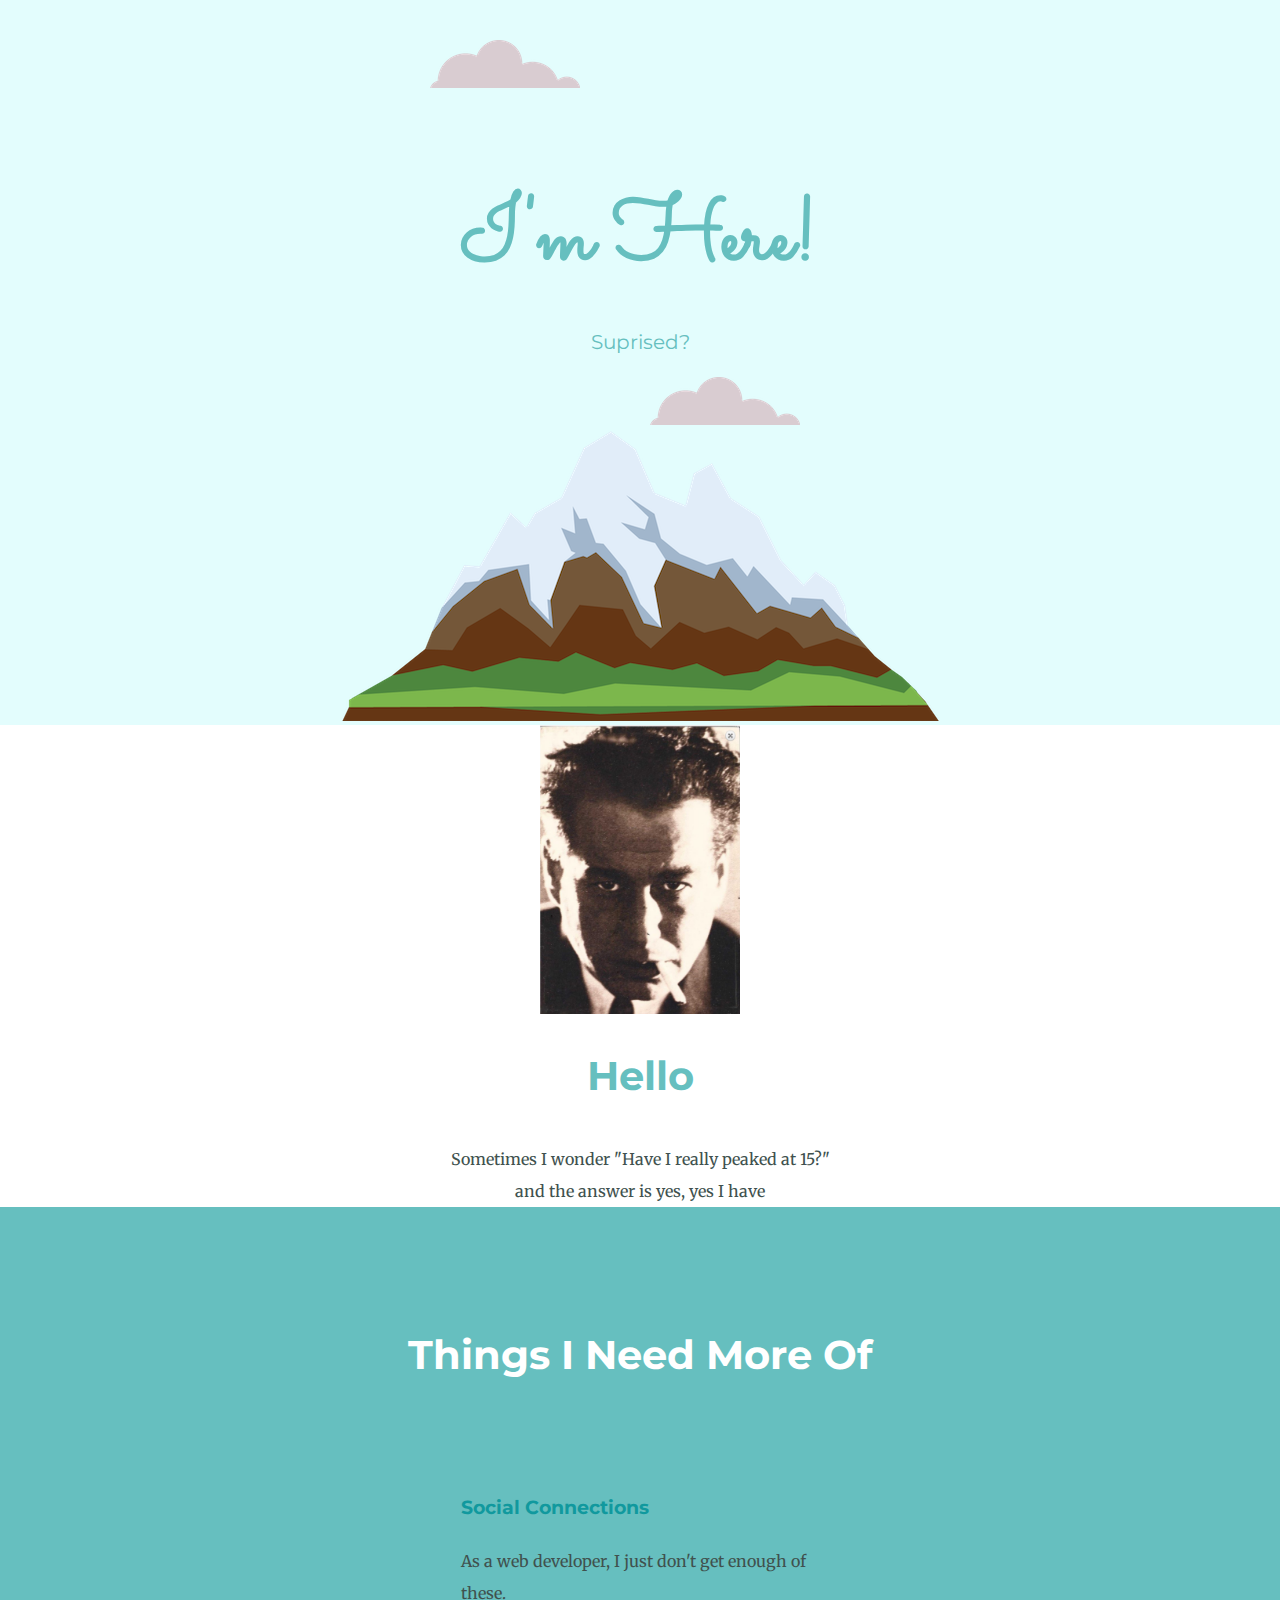
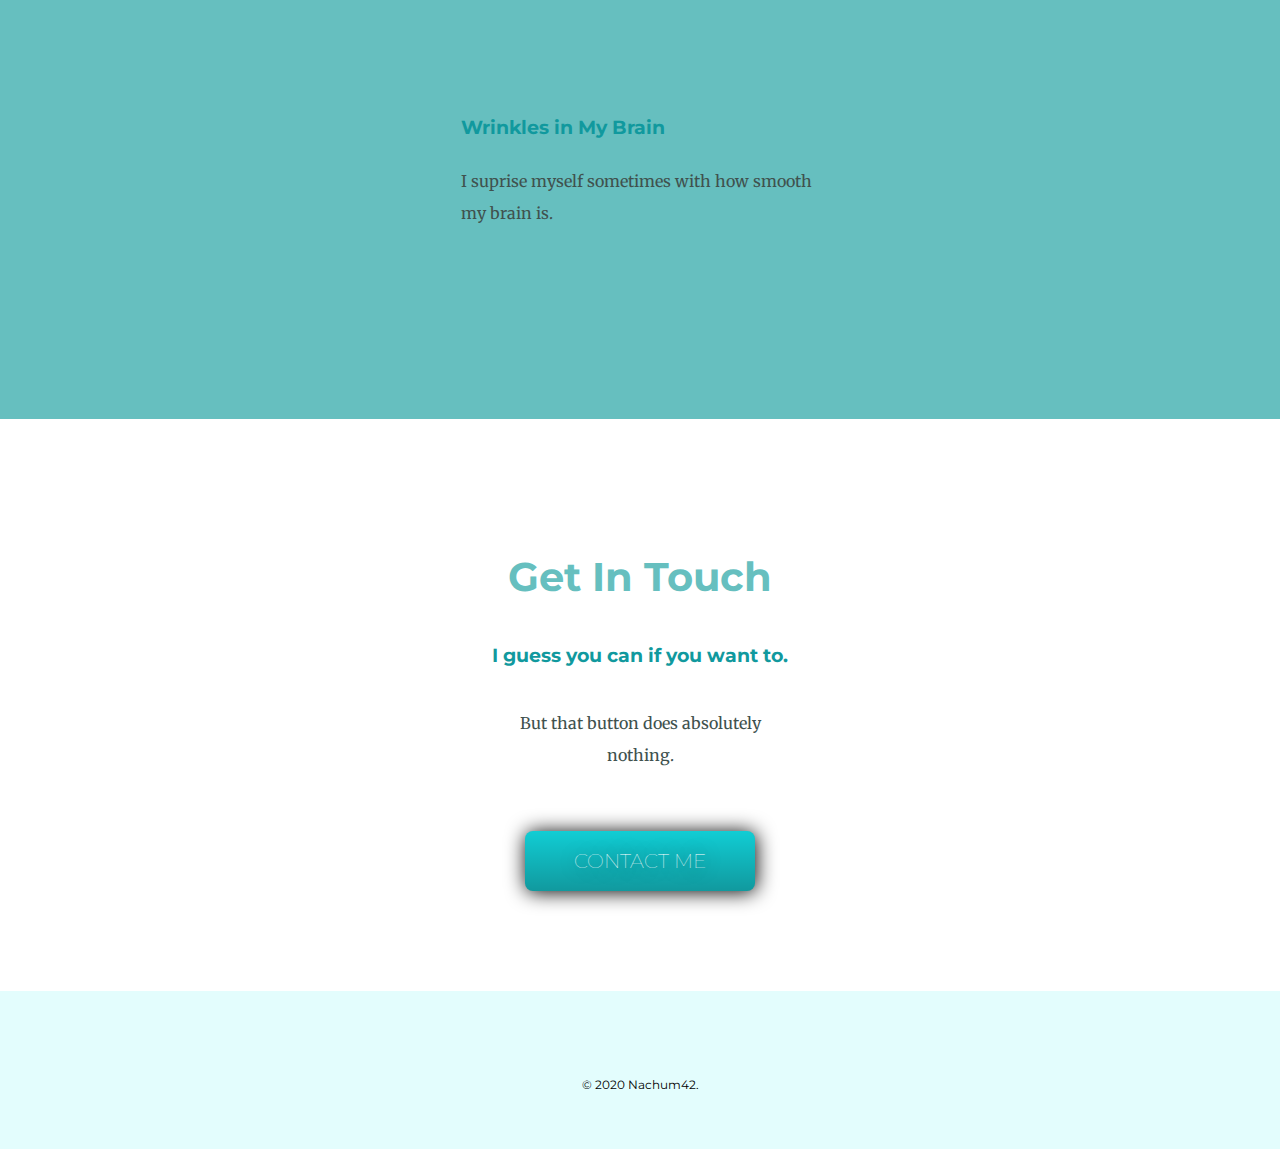
<file: index.html>
<!DOCTYPE html>
<html lang="en">
<head>
    <meta charset="UTF-8">
    <meta name="viewport" content="width=device-width, initial-scale=1.0">
    <title>A Website</title>
    <link rel="stylesheet" href="css/styles.css">
    <link rel="icon" href="images/mountain.png">
    <link href="https://fonts.googleapis.com/css2?family=Merriweather&family=Montserrat&family=Sacramento&display=swap" rel="stylesheet">
</head>
<body>
    <div class="top-container">
        <img class="top-cloud" src="images/cloud.png" alt="cloud-img">
        <h1>I'm Here!</h1>
        <h2 class="title">Suprised?</h2>
        <img class="bottom-cloud" src="images/cloud.png" alt="cloud-img">
        <img src="images/mountain.png" alt="mountain-img">
    </div>
    <div class="middle-container">
        <div class="profile">
          <img class="profile-pic" src="images/man.jpg" alt="Crosby-profile-pic">
          <h2>Hello</h2>
          <p class="bio">Sometimes I wonder "Have I really peaked at 15?" and the answer is yes, yes I have</p>
        </div>
        <div class="skills">
          <h2 class="skills-heading">Things I Need More Of</h2>
          <div class="skill-row">
            <h3 class="skills-subheading">Social Connections</h3>
            <p>As a web developer, I just don't get enough of these.</p>
          </div>
          <div class="skill-row">
            <h3 class="skills-subheading">Wrinkles in My Brain</h3>
            <p>I suprise myself sometimes with how smooth my brain is.</p>
          </div>
        </div>
        <div class="contact-me">
          <h2>Get In Touch</h2>
          <h3>I guess you can if you want to.</h3>
          <p class="contact-message" >But that button does absolutely nothing.</p>
          <a class="btn" href="https://www.youtube.com/watch?v=dQw4w9WgXcQ">CONTACT ME</a>
        </div>
    </div>
      
      <div class="bottom-container">
        <p class="copyright">© 2020 Nachum42.</p>
      </div>
</body>
</file>
<file: css/styles.css>
body {
    margin: 0px;
    text-align: center;
    font-family: 'Merriweather', serif;
    color: #40514e;
}
h1 {
    font-size: 5.625rem;
    margin: 50px auto 0px auto;
    font-family: 'Sacramento', cursive;
    color: #66BFBF;
    line-height: 2;
}
h2 {
    font-family: 'Montserrat', sans-serif;
    font-size: 2.5rem;
    color: #66BFBF;
    padding-bottom: 10px;
}
h3 {
    font-family: 'Montserrat', sans-serif;
    color: #11999E;
}
p {
    line-height: 2;
}
hr {
    border: dotted #eaf6f6 6px;
    border-bottom: none;
    width: 4%;
    margin: 100px auto;
}
.top-container{
    background-color: #e3fdfd;
    position: relative;
    padding-top: 100px;
}
.middle-container {
    padding-bottom: 100px;
}
.bottom-container {
    background-color: #e3fdfd;
    padding: 50px 0px 20px;
}
.bottom-cloud {
    position: absolute;
    left: 650px;
    bottom: 300px;
}
.top-cloud {
    position: absolute;
    right: 700px;
    top: 40px;
}
.profile-pic {
    width: 200px;
}
.skills{
    background-color: #66bfbf;
    padding: 7% 15%;
}
.skills-heading{
    color: #ffffff;
}
.skills-subheading{
    margin-top: 0px;
}
.camera-img {
    width: 23%;
    float: right;
    margin-left: 35px;
}
.title{
    margin-top: 0px;
    margin-bottom: 0px;
    font-size: 1.25rem;
    font-weight: normal;
}
a {
    color: #11999E;
    font-family: 'Montserrat', sans-serif;
    text-decoration: none;
}
a:hover{
    color: #000000;
}
.skill-row {
    width: 40%;
    margin: 100px auto 100px auto;
    text-align: left;
    line-height: 2;
}
.bio {
    width: 30%;
    margin: 0 auto;
}
.contact-message {
    width: 20%;
    margin: 40px auto 60px;
}
.btn {
    background: #11CDD4;
    background-image: -webkit-linear-gradient(top, #11CDD4, #11999E);
    background-image: -moz-linear-gradient(top, #11CDD4, #11999E);
    background-image: -ms-linear-gradient(top, #11CDD4, #11999E);
    background-image: -o-linear-gradient(top, #11CDD4, #11999E);
    background-image: linear-gradient(to bottom, #11CDD4, #11999E);
    -webkit-border-radius: 8px;
    -moz-border-radius: 8px;
    border-radius: 8px;
    height: 0px;
    line-height: 0px;
    color: #FFFFFF;
    font-family: 'Montserrat', sans-serif;
    width: 170px;
    font-size: 20px;
    font-weight: 100;
    padding: 30px;
    box-shadow: 1px 1px 20px 0px #000000;
    -webkit-box-shadow: 1px 1px 20px 0px #000000;
    -moz-box-shadow: 1px 1px 20px 0px #000000;
    text-shadow: 1px 1px 20px #000000;
    text-decoration: none;
    display: inline-block;
    cursor: pointer;
    text-align: center;
    }
    
    .btn:hover {
    border: solid #337FED 0px;
    background: #30E3CB;
    background-image: -webkit-linear-gradient(top, #30E3CB, #2BC4AD);
    background-image: -moz-linear-gradient(top, #30E3CB, #2BC4AD);
    background-image: -ms-linear-gradient(top, #30E3CB, #2BC4AD);
    background-image: -o-linear-gradient(top, #30E3CB, #2BC4AD);
    background-image: linear-gradient(to bottom, #30E3CB, #2BC4AD);
    -webkit-border-radius: 8px;
    -moz-border-radius: 8px;
    border-radius: 8px;
    text-decoration: none;
    }
    .freepic{
        font-family: 'Montserrat', sans-serif;
        margin-top: 20px;
    }
    .copyright{
        font-family: 'Montserrat', sans-serif;
        color: #000000;
        font-size: 0.75rem;
        padding: 20px 0px;
    }
    .contact-me{
        padding-top: 100px;
    }
</file>
